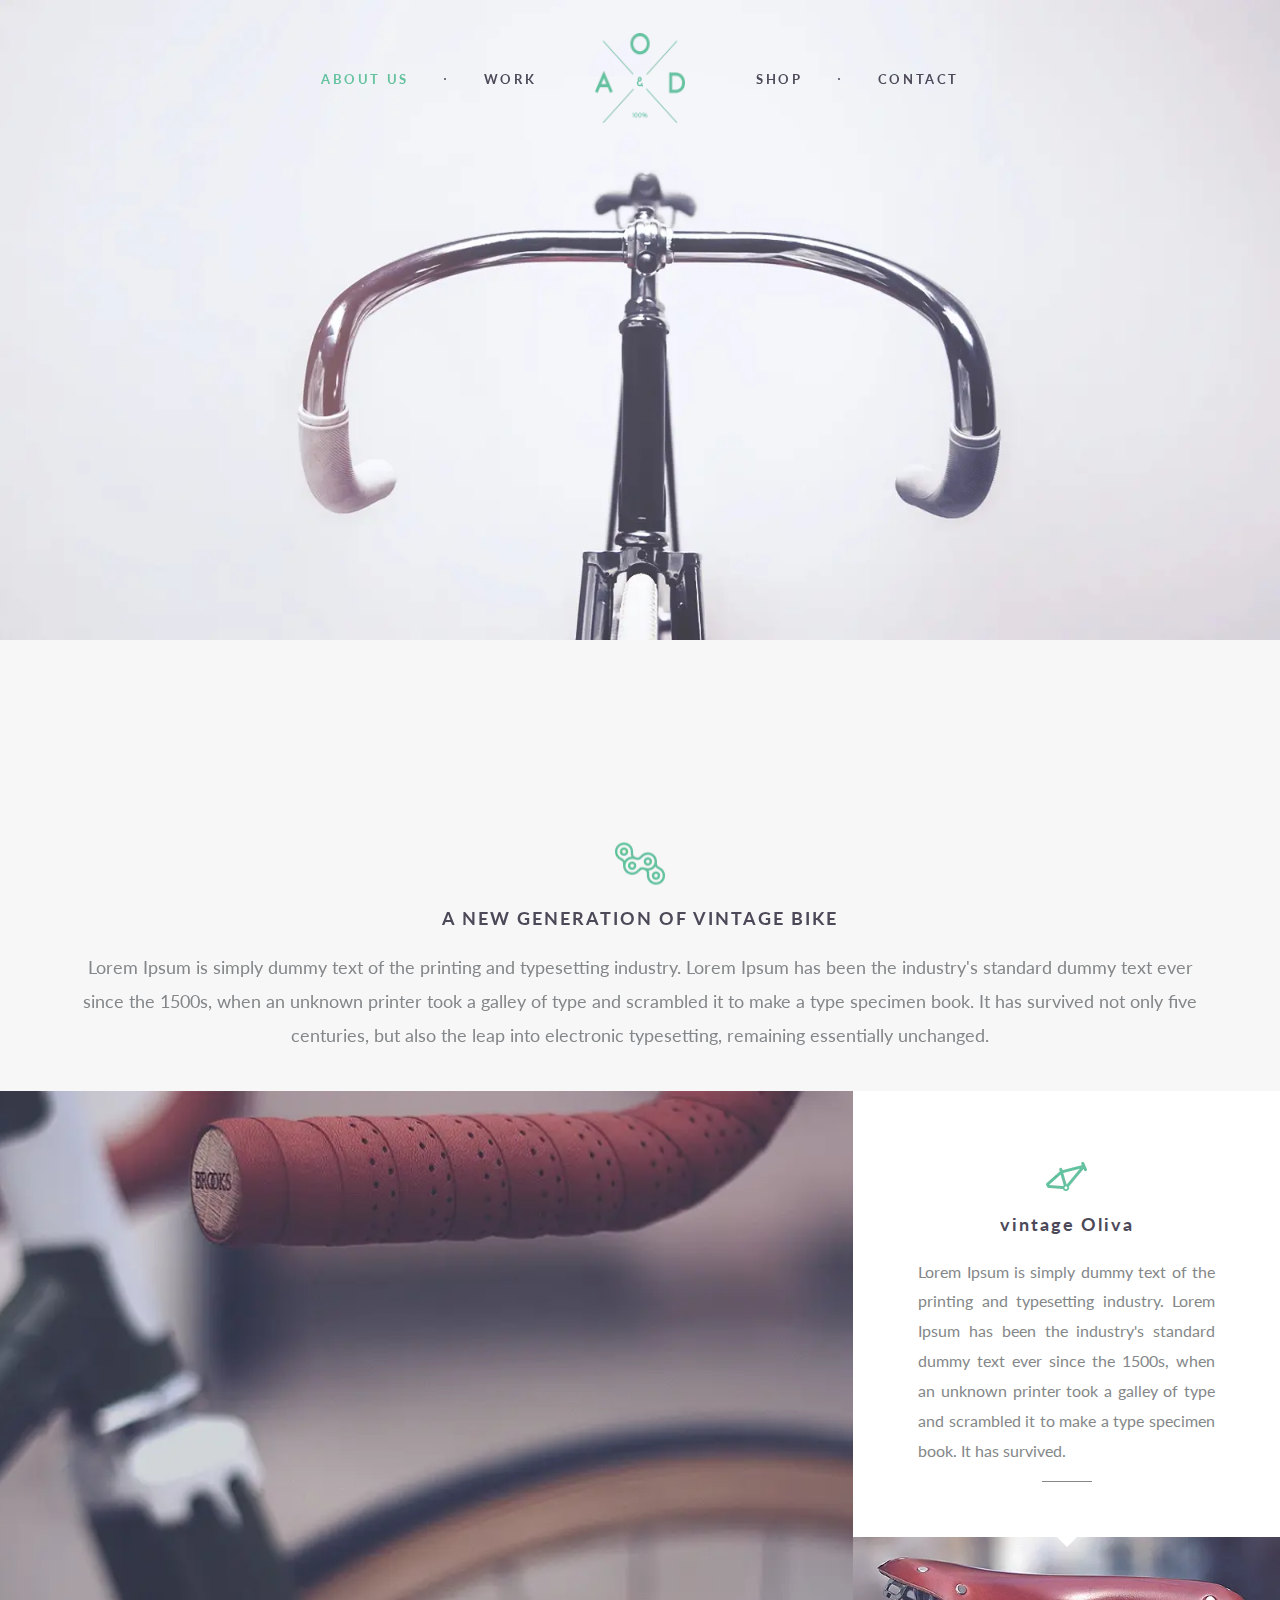
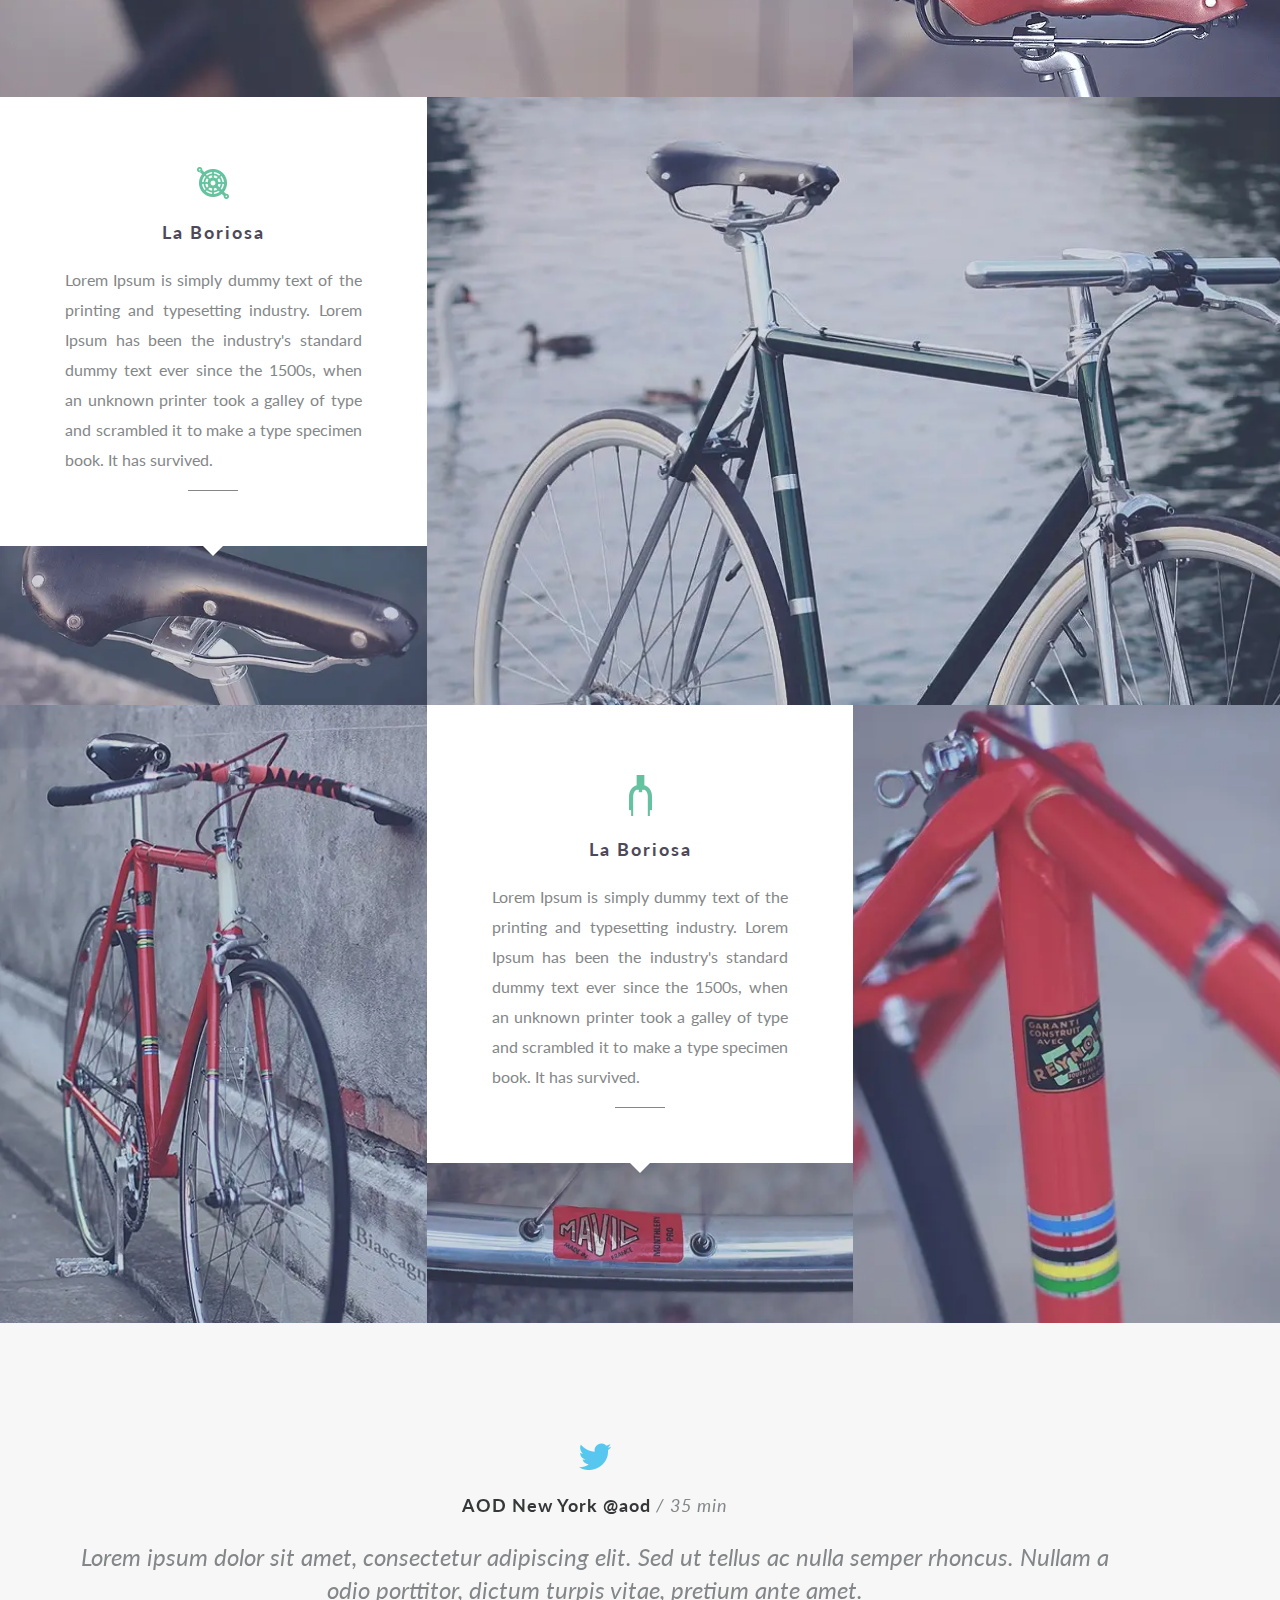
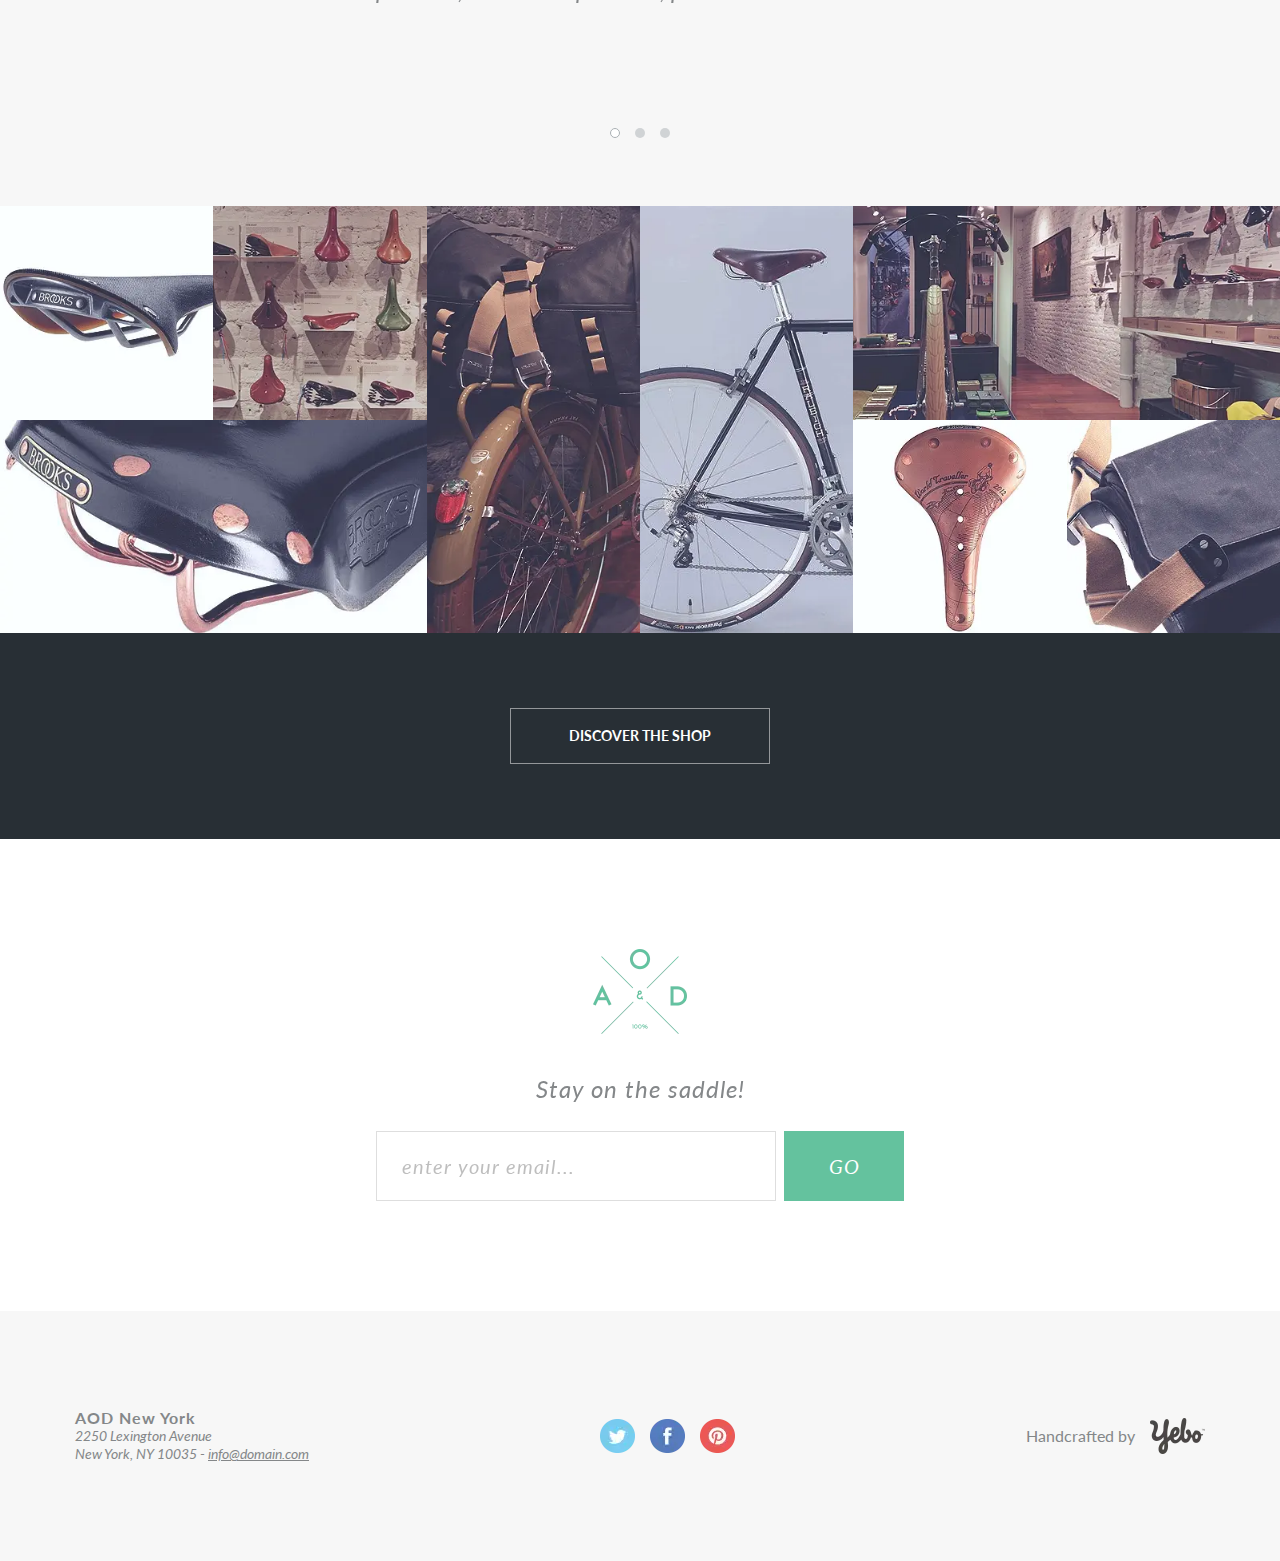
<file: index.html>
<!doctype html>
<html>

<head>
	<title>AOD</title>
	<meta charset="UTF-8">
	<meta name="format-detection" content="telephone=no">
	<!-- <style>body{opacity: 0;}</style> -->
	<link rel="stylesheet" href="css/style.min.css?_v=20240823095258">
	<link rel="shortcut icon" href="favicon.ico">
	<!-- <meta name="robots" content="noindex, nofollow"> -->
	<meta name="viewport" content="width=device-width, initial-scale=1.0">
</head>

<body>
	<div class="wrapper">
		<main class="page">
			<header class="header">
				<div class="header__container">
					<div class="header__menu menu">
						<button type="button" class="menu__icon icon-menu"><span></span></button>
						<nav class="menu__body">
							<ul class="menu__list">
								<li data-goto-header data-goto=".generation" class="menu__item"><a href="" class="menu__link">about us </a></li>
								<li data-goto-header data-goto=".brands" class="menu__item"><a href="" class="menu__link">work</a></li>
								<li data-goto-header data-goto=".shop" class="menu__item"><a href="" class="menu__link">shop </a></li>
								<li data-goto-header data-goto=".subscribe" class="menu__item"><a href="" class="menu__link">contact</a></li>
							</ul>
						</nav>
					</div>
					<a href="" data-goto-header data-goto=".main-screen" class="header__logo "><img src="img/logo.webp" alt="logo" /></a>
				</div>
			</header>

			<div class="main-screen">
				<div class="main-screen__bg">
					<img src="img/bg_main.webp" class="ibg" alt="main-screen" />
				</div>
			</div>
			<div class="content">
				<section data-prlx-parent data-watch="navigator" data-watch-threshold="0.3" class="page__generation generation">
					<div class="generation__container">
						<div data-prlx class="generation__content content-block">
							<div class="content-block__icon">
								<img src="img/icons/title/01.webp" alt="icon" />
							</div>
							<h1 class="content-block__title">A NEW GENERATION OF VINTAGE BIKE</h1>
							<div class="content-block__text content-block__text_center">
								<p>
									Lorem Ipsum is simply dummy text of the printing and typesetting industry. Lorem
									Ipsum has been the industry's standard dummy text ever since the 1500s, when an
									unknown printer took a galley of type and scrambled it to make a type specimen
									book. It has survived not only five centuries, but also the leap into electronic
									typesetting, remaining essentially unchanged.
								</p>
							</div>
						</div>
					</div>
				</section>
				<section data-watch="navigator" data-watch-threshold="0.3" class="page__brands brands">
					<div class="brands__row">
						<div class="brands__column brands__column_big">
							<a href="#" class="brands__item item">
								<span class="item__logo"><img src="img/logos/01.webp" alt="image" /></span>
								<span class="item__image"><img src="img/brands/01.webp" class="ibg" alt="image" /></span>
							</a>
						</div>
						<div class="brands__column">
							<div class="brands__content content-block">
								<div class="content-block__icon">
									<img src="img/icons/title/02.webp" alt="icon" />
								</div>
								<h1 class="content-block__title">vintage Oliva</h1>
								<div class="content-block__text">
									<p>
										Lorem Ipsum is simply dummy text of the printing and typesetting industry.
										Lorem Ipsum has been the industry's standard dummy text ever since the
										1500s, when an unknown printer took a galley of type and scrambled it to
										make a type specimen book. It has survived.
									</p>
								</div>
							</div>
							<div class="brands__image">
								<img src="img/brands/02.webp" class="ibg" alt="image" />
							</div>
						</div>
					</div>
					<div class="brands__row brands__row_reverse">
						<div class="brands__column brands__column_big">
							<a href="#" class="brands__item item">
								<span class="item__logo"><img src="img/logos/02.webp" alt="image" /></span>
								<span class="item__image"><img src="img/brands/04.webp" class="ibg" alt="image" /></span>
							</a>
						</div>
						<div class="brands__column">
							<div class="brands__content content-block">
								<div class="content-block__icon">
									<img src="img/icons/title/03.webp" alt="icon" />
								</div>
								<h1 class="content-block__title">La Boriosa</h1>
								<div class="content-block__text">
									<p>
										Lorem Ipsum is simply dummy text of the printing and typesetting industry.
										Lorem Ipsum has been the industry's standard dummy text ever since the
										1500s, when an unknown printer took a galley of type and scrambled it to
										make a type specimen book. It has survived.
									</p>
								</div>
							</div>
							<div class="brands__image">
								<img src="img/brands/03.webp" class="ibg" alt="image" />
							</div>
						</div>
					</div>
					<div class="brands__row brands__row_reverse">
						<div class="brands__column">
							<a href="#" class="brands__item item">
								<span class="item__logo"><img src="img/logos/03.webp" alt="image" /></span>
								<span class="item__image"><img src="img/brands/05.webp" class="ibg" alt="image" /></span>
							</a>
						</div>
						<div class="brands__column">
							<div class="brands__content content-block">
								<div class="content-block__icon">
									<img src="img/icons/title/04.webp" alt="icon" />
								</div>
								<h1 class="content-block__title">La Boriosa</h1>
								<div class="content-block__text">
									<p>
										Lorem Ipsum is simply dummy text of the printing and typesetting industry.
										Lorem Ipsum has been the industry's standard dummy text ever since the
										1500s, when an unknown printer took a galley of type and scrambled it to
										make a type specimen book. It has survived.
									</p>
								</div>
							</div>
							<div class="brands__image">
								<img src="img/brands/06.webp" class="ibg" alt="image" />
							</div>
						</div>
						<div class="brands__column">
							<a href="#" class="brands__item item">
								<span class="item__logo"><img src="img/logos/03.webp" alt="image" /></span>
								<span class="item__image"><img src="img/brands/07.webp" class="ibg" alt="image" /></span>
							</a>
						</div>
					</div>
				</section>
				<section data-prlx-parent class="page__slider main-slider">
					<div data-prlx class="main-slider__container">
						<div class="main-slider__slider swiper">
							<!-- Частина слайдера, що рухається -->
							<div class="main-slider__wrapper swiper-wrapper">
								<!-- Слайд -->
								<div class="main-slider__slide swiper-slide">
									<div class="slide">
										<div class="slide__icon">
											<img src="img/icons/twitter.webp" alt="icon" />
										</div>
										<h1 class="slide__title">AOD New York @aod <span>/ 35 min</span></h1>
										<div class="slide__text">
											<p>
												Lorem ipsum dolor sit amet, consectetur adipiscing elit. Sed ut
												tellus ac nulla semper rhoncus. Nullam a odio porttitor, dictum
												turpis vitae, pretium ante amet.
											</p>
										</div>
									</div>
								</div>
								<div class="main-slider__slide swiper-slide">
									<div class="slide">
										<div class="slide__icon">
											<img src="img/icons/twitter.webp" alt="icon" />
										</div>
										<h1 class="slide__title">AOD New York @aod <span>/ 35 min</span></h1>
										<div class="slide__text">
											<p>
												Lorem ipsum dolor sit amet, consectetur adipiscing elit. Sed ut
												tellus ac nulla semper rhoncus. Nullam a odio porttitor, dictum
												turpis vitae, pretium ante amet.
											</p>
										</div>
									</div>
								</div>
								<div class="main-slider__slide swiper-slide">
									<div class="slide">
										<div class="slide__icon">
											<img src="img/icons/twitter.webp" alt="icon" />
										</div>
										<h1 class="slide__title">AOD New York @aod <span>/ 35 min</span></h1>
										<div class="slide__text">
											<p>
												Lorem ipsum dolor sit amet, consectetur adipiscing elit. Sed ut
												tellus ac nulla semper rhoncus. Nullam a odio porttitor, dictum
												turpis vitae, pretium ante amet.
											</p>
										</div>
									</div>
								</div>
							</div>
							<div class="main-slider__bullets"></div>
						</div>
					</div>
				</section>
				<section data-watch="navigator" data-watch-threshold="0.3" class="page__shop shop">
					<div class="shop__items">
						<div class="shop__item item-shop">
							<div class="item-shop__row">
								<a href="#" class="item-shop__link">
									<div class="item-shop__overlay">
										<img src="img/icons/bike.webp" alt="logo" />
										<p>shop now</p>
									</div>
									<img class="item-shop__image ibg" src="img/shop/01.webp" alt="Image" />
								</a>
								<a href="#" class="item-shop__link">
									<div class="item-shop__overlay">
										<img src="img/icons/bike.webp" alt="logo" />
										<p>shop now</p>
									</div>
									<img class="item-shop__image ibg" src="img/shop/02.webp" alt="Image" />
								</a>
							</div>
							<a href="#" class="item-shop__link">
								<div class="item-shop__overlay">
									<img src="img/icons/bike.webp" alt="logo" />
									<p>shop now</p>
								</div>
								<img class="item-shop__image ibg" src="img/shop/03.webp" alt="Image" />
							</a>
						</div>
						<div class="shop__item item-shop item-shop_column">
							<a href="#" class="item-shop__link">
								<div class="item-shop__overlay">
									<img src="img/icons/bike.webp" alt="logo" />
									<p>shop now</p>
								</div>
								<img class="item-shop__image ibg" src="img/shop/04.webp" alt="Image" />
							</a>
							<a href="#" class="item-shop__link">
								<div class="item-shop__overlay">
									<img src="img/icons/bike.webp" alt="logo" />
									<p>shop now</p>
								</div>
								<img class="item-shop__image ibg" src="img/shop/06.webp" alt="Image" />
							</a>
						</div>
						<div class="shop__item item-shop item-shop_reverse">
							<div class="item-shop__row">
								<a href="#" class="item-shop__link">
									<div class="item-shop__overlay">
										<img src="img/icons/bike.webp" alt="logo" />
										<p>shop now</p>
									</div>
									<img class="item-shop__image ibg" src="img/shop/08.webp" alt="Image" />
								</a>
								<a href="#" class="item-shop__link">
									<div class="item-shop__overlay">
										<img src="img/icons/bike.webp" alt="logo" />
										<p>shop now</p>
									</div>
									<img class="item-shop__image ibg" src="img/shop/09.webp" alt="Image" />
								</a>
							</div>
							<a href="#" class="item-shop__link">
								<div class="item-shop__overlay">
									<img src="img/icons/bike.webp" alt="logo" />
									<p>shop now</p>
								</div>
								<img class="item-shop__image ibg" src="img/shop/07.webp" alt="Image" />
							</a>
						</div>
					</div>
					<div class="shop__footer">
						<div class="shop__container">
							<a href="" class="shop__button button">DISCOVER THE SHOP</a>
						</div>
					</div>
				</section>
				<section data-prlx-parent data-watch="navigator" data-watch-threshold="0.8" class="page__subscribe subscribe">
					<div data-prlx class="subscribe__container">
						<a href="" class="subscribe__logo"><img src="img/logo.webp" alt="logo" /></a>
						<p class="subscribe__lable">Stay on the saddle!</p>
						<form class="subscribe__form" action="mailto:info@domain.com" method="POST">
							<input type="text" name="form[email]" data-error="Error" placeholder="enter your email... " class="subscribe__input" required />
							<button type="submit" class="subscribe__button">GO</button>
						</form>
					</div>
				</section>
			</div>
			<footer class="footer">
				<div class="footer__container">
					<div class="footer__adress">
						<p>AOD New York</p>
						<p>2250 Lexington Avenue</p>
						<p>New York, NY 10035 - <a href="mailto:info@domain.com">info@domain.com</a></p>
					</div>
					<div class="footer__social">
						<a href="#" class="footer__link">
							<img class="footer__image ibg" src="img/icons/social/01.webp" alt="Image" />
						</a>
						<a href="#" class="footer__link">
							<img class="footer__image ibg" src="img/icons/social/02.webp" alt="Image" />
						</a>
						<a href="#" class="footer__link">
							<img class="footer__image ibg" src="img/icons/social/03.webp" alt="Image" />
						</a>
					</div>
					<div class="footer__copy">
						<p class="footer__text">Handcrafted by</p>
						<a href="#" class="footer__copy-link"><img class="footer__copy-image" src="img/icons/dev.webp" alt="Image"></a>
					</div>
				</div>
			</footer>

		</main>
	</div>
	<script src="js/app.min.js?_v=20240823095258"></script>
</body>

</html>
</file>
<file: css/style.min.css>
@import url(https://fonts.googleapis.com/css?family=Lato:regular,italic,700&display=swap);*{padding:0;margin:0;border:0}*,*::after,*::before{box-sizing:border-box}*::after,*::before{display:inline-block}body,html{height:100%;min-width:320px}body{color:#848789;line-height:1;font-family:Lato;font-size:1rem;-ms-text-size-adjust:100%;-moz-text-size-adjust:100%;-webkit-text-size-adjust:100%;-webkit-font-smoothing:antialiased;-moz-osx-font-smoothing:grayscale}button,input,textarea{font-family:Lato;font-size:inherit;line-height:inherit;color:inherit;background-color:rgba(0,0,0,0)}input,textarea{width:100%}label{display:inline-block}button,option,select{cursor:pointer}a{display:inline-block;color:inherit;text-decoration:none}ul li{list-style:none}img{vertical-align:top}h1,h2,h3,h4,h5,h6{font-weight:inherit;font-size:inherit}.lock body{overflow:hidden;touch-action:none;-ms-scroll-chaining:none;overscroll-behavior:none}.wrapper{min-height:100%;display:flex;flex-direction:column;overflow:hidden}@supports (overflow:clip){.wrapper{overflow:clip}}.wrapper>main{flex:1 1 auto}.wrapper>*{min-width:0}[class*=__container]{max-width:72.5rem;margin:0 auto;padding:0 .9375rem}[class*="--gc"]{display:grid;min-width:0;grid-template-columns:.9375rem 1fr minmax(auto,70.625rem) 1fr .9375rem}[class*="--gc"]>*{min-width:0;grid-column:3/4}.icon-menu{display:none}.spollers{display:grid;gap:15px}.spollers__item{font-size:1.25rem}.spollers__title{width:100%;cursor:default;text-align:left;border:1px solid #eee;padding:.625rem .9375rem;border-radius:.3125rem;position:relative;list-style:none}.spollers__title::-webkit-details-marker,.spollers__title::marker{display:none}._spoller-init .spollers__title{cursor:pointer}._spoller-init .spollers__title::after,._spoller-init .spollers__title::before{content:"";position:absolute;right:10px;top:50%;background-color:#000;height:2px;width:15px;transition:-webkit-transform .5s ease 0s;transition:transform .5s ease 0s;transition:transform .5s ease 0s,-webkit-transform .5s ease 0s}._spoller-init .spollers__title::before{-webkit-transform:translate(-75%,-50%) rotate(40deg);transform:translate(-75%,-50%) rotate(40deg)}._spoller-init .spollers__title::after{-webkit-transform:translate(0,-50%) rotate(-40deg);transform:translate(0,-50%) rotate(-40deg)}._spoller-init .spollers__title._spoller-active::before{-webkit-transform:translateX(-75%) rotate(-40deg);transform:translateX(-75%) rotate(-40deg)}._spoller-init .spollers__title._spoller-active::after{-webkit-transform:rotate(40deg);transform:rotate(40deg)}.spollers__body{padding:1.25rem;border-radius:.3125rem;border:1px solid #eee}.ibg{width:100%;height:100%;-o-object-fit:cover;object-fit:cover}.ibg--top{-o-object-position:top;object-position:top}.ibg--bottom{-o-object-position:bottom;object-position:bottom}.ibg--left{-o-object-position:left;object-position:left}.ibg--right{-o-object-position:right;object-position:right}.ibg--contain{-o-object-fit:contain;object-fit:contain}.content-block{display:flex;flex-direction:column;align-items:center}.content-block>*:not(:last-child){margin-bottom:1.5rem}.content-block__title{font-size:1.125rem;font-weight:700;color:#4d4959;letter-spacing:.125rem}.content-block__text{text-align:justify;font-size:1rem;line-height:187.5%}.content-block__text::after{content:"";width:3.125rem;height:.0625rem;background-color:#848789;display:block;margin:.9375rem auto 0 auto}.content-block__text_center{font-size:1.125rem;line-height:188.888889%;text-align:center}.content-block__text_center::after{display:none}.brands__row{display:flex}.brands__row_reverse{flex-direction:row-reverse}.brands__row_triple{flex-direction:row;flex:0 1 33.333%}.brands__column{flex:0 1 33.333%;display:flex;flex-direction:column;justify-content:space-between}.brands__column_big{flex:0 1 66.667%}.brands__content{position:relative;height:100%}.brands__content:after{content:"";position:absolute;bottom:-.625rem;left:50%;-webkit-transform:translate(-50%,0);transform:translate(-50%,0);width:0;height:0;border-left:10px solid transparent;border-right:10px solid transparent;border-top:10px solid #fff}.item{position:relative;display:block;height:100%}.item__logo{position:absolute;width:100%;height:100%;display:flex;justify-content:center;align-items:center;opacity:0;transition:all .3s ease 0s;z-index:5}.item__logo::before{content:"";position:absolute;width:100%;height:100%;background-color:#64c29e;opacity:0;transition:all .3s ease 0s;z-index:-1}.header{position:fixed;padding:2.1875rem 0;width:100%;z-index:50;top:2.1875rem;transition:all .3s ease 0s;height:5.3125rem}.header._header-scroll{padding:.625rem 0;background-color:#f7f7f7;height:2.25rem;top:0}.header._header-scroll .header__logo{transition:all .3s ease 0s}.header._header-scroll .header__logo img{width:1.5625rem;height:1.5625rem}.header__container{display:flex;flex-direction:row-reverse;justify-content:space-between}.header__menu{display:flex}.header__logo{position:absolute;z-index:2;-webkit-transform:scale(1);transform:scale(1);transition:all .3s ease 0s;justify-self:center}.header__logo img{width:5.625rem;height:5.625rem;transition:all .3s ease 0s}.menu__list{display:flex;align-items:center}.menu__item{position:relative;padding:0 2.34375rem}.menu__item._navigator-active a{color:#64c29e}.menu__link{color:#4d4959;font-size:.8125rem;font-weight:700;text-transform:uppercase;letter-spacing:.1625rem;transition:all .3s ease 0s;position:relative}.menu__link::after{content:"";position:absolute;bottom:-.1875rem;left:50%;width:0;height:.125rem;background-color:#4d4959;transition:all .3s ease 0s}.menu-open .header__logo img{width:5.625rem;height:5.625rem;transition:all .3s ease 0s}.footer{background-color:#f7f7f7;padding:6.125rem 0}.footer__container{display:flex;align-items:center;justify-content:space-between;gap:.9375rem;flex-wrap:wrap}.footer__adress{white-space:nowrap;font-size:.875rem;line-height:128.571429%;font-style:italic}.footer__adress p:first-child{font-style:normal;font-size:1rem;font-weight:700;letter-spacing:.0625rem}.footer__adress a{text-decoration:underline}.footer__social{display:flex;justify-content:center;align-items:center;gap:.9375rem}.footer__link{transition:all .3s ease 0s}.footer__copy{display:flex;align-items:center;gap:.9375rem}.footer__text{white-space:nowrap}.page{position:absolute;width:100%;height:100%;top:0;left:0;display:flex;flex-direction:column}.page__generation{padding:7.5rem 0}.page__slider{padding:7.5rem 0 4.25rem}.page__subscribe{padding:6.875rem 0}.main-screen{position:relative}.generation{background-color:#f7f7f7}.main-slider{background-color:#f7f7f7}.main-slider__wrapper:not(:last-child){margin-bottom:5.9375rem}.main-slider__bullets{width:100%;display:flex;flex-wrap:wrap;justify-content:center;align-items:center;gap:.9375rem}.main-slider__bullets .swiper-pagination-bullet{transition:all .3s;flex:0 0 .625rem;height:.625rem;width:.625rem;border-radius:50%;background-color:#a9afb3;opacity:.5;cursor:pointer}.main-slider__bullets .swiper-pagination-bullet-active{background-color:#fff;border:.0625rem solid #a9afb3;border-radius:1.5rem;opacity:1}.main-slider .slide{display:flex;justify-content:center;align-items:center;flex-direction:column;max-width:65rem}.main-slider .slide>*{margin-bottom:1.625rem}.main-slider .slide__title{font-size:1.125rem;letter-spacing:.0625rem;font-weight:700;color:#353738}.main-slider .slide__title span{font-style:italic;font-weight:400;color:#848789}.main-slider .slide__text{font-size:1.5rem;font-style:italic;line-height:141.666667%;text-align:center}.shop__footer{background:#282f35}.shop__container{display:flex;justify-content:center;align-items:center}.shop__items{display:flex}.shop__button{display:inline-flex;padding:1.25rem 3.625rem;border:1px solid #94979a;font-weight:700;color:#fff;transition:all .3s ease 0s;font-size:.875rem}.item-shop{flex:0 1 33.333%;display:flex;flex-direction:column}.item-shop_column{flex-direction:row}.item-shop_reverse{flex-direction:column-reverse}.item-shop__row{display:flex}.item-shop__link{position:relative;width:100%}.item-shop__overlay{position:absolute;display:flex;flex-direction:column;width:100%;height:100%;justify-content:center;align-items:center;background-color:rgba(100,194,158,.7);opacity:0;transition:all .3s ease 0s;color:#fff;text-transform:uppercase}.item-shop__overlay img:not(:last-child){margin-bottom:.625rem}.subscribe__container{display:flex;justify-content:center;align-items:center;flex-direction:column}.subscribe__logo{margin-bottom:2.375rem}.subscribe__lable{margin-bottom:1.5625rem;font-size:1.5rem;line-height:141.666667%;font-style:italic;letter-spacing:.0625rem}.subscribe__form{display:flex;gap:.5rem}.subscribe__input{border:.0625rem solid rgba(146,146,146,.3);color:#848789;padding:1.75rem 1.5625rem;width:25rem;height:4.375rem;font-size:1.25rem;line-height:120%;letter-spacing:.0625rem;font-style:italic;outline:2px solid rgba(100,194,158,0);transition:all .3s ease 0s}.subscribe__input:focus{outline:2px solid rgba(100,194,158,.7)}.subscribe__input::-webkit-input-placeholder{color:rgba(146,146,146,.6)}.subscribe__input:-ms-input-placeholder{color:rgba(146,146,146,.6)}.subscribe__input::-ms-input-placeholder{color:rgba(146,146,146,.6)}.subscribe__input::placeholder{color:rgba(146,146,146,.6)}.subscribe__button{width:7.5rem;height:4.375rem;background-color:#64c29e;text-transform:uppercase;color:#fff;font-size:1.25rem;line-height:120%;letter-spacing:.0625rem;font-style:italic;transition:all .3s ease 0s}.swiper{overflow:hidden}.swiper-initialized{touch-action:pan-y}.swiper-wrapper{width:100%;height:100%;box-sizing:content-box;display:flex;position:relative}.swiper-vertical .swiper-wrapper{flex-direction:column}.swiper-autoheight .swiper-wrapper{align-items:flex-start}.swiper-initialized .swiper-slide{flex-shrink:0}.swiper-android .swiper-slide,.swiper-android .swiper-wrapper{-webkit-transform:translate3d(0,0,0);transform:translate3d(0,0,0)}.swiper-button-lock{display:none!important}@media (min-width:47.99875em){.header{left:0}.header__container{justify-content:center;align-items:center}.menu__item:nth-child(2){padding-right:6.875rem;padding-left:2.34375rem}.menu__item:nth-child(3){padding-left:6.875rem;padding-right:2.34375rem}.menu__item::after{content:"";width:.125rem;height:.125rem;background-color:#4d4959;position:absolute;top:50%;border-radius:50%;right:0}.menu__item:last-child::after,.menu__item:nth-child(2)::after{display:none}}@media (min-width:72.5em){.brands__content{padding-top:4.375rem}.brands__content{padding-bottom:3.4375rem}.brands__content{padding-right:4.0625rem}.brands__content{padding-left:4.0625rem}.shop__footer{padding-top:4.6875rem}.shop__footer{padding-bottom:4.6875rem}}@media (max-width:20em){.brands__content{padding-top:1.875rem}.brands__content{padding-bottom:1.5625rem}.brands__content{padding-right:1.875rem}.brands__content{padding-left:1.875rem}.shop__footer{padding-top:2.8125rem}.shop__footer{padding-bottom:2.8125rem}}@media (max-width:61.99875em){.brands__row{flex-direction:column}}@media (max-width:47.99875em){.menu__body{background-color:#f7f7f7;position:fixed;width:100%;height:100%;left:-100%;top:0;overflow:auto;padding:9.375rem .9375rem .9375rem 1.875rem;transition:left .3s}.menu__body::before{content:"";position:fixed;width:100%;height:4.375rem;left:-100%;top:0;transition:left .3s;z-index:2}.menu-open .menu__body{left:0}.menu-open .menu__body::before{left:0}.menu__list{display:flex;flex-direction:column}.icon-menu{display:block;position:relative;width:1.875rem;height:1.125rem;z-index:5}.icon-menu span,.icon-menu::after,.icon-menu::before{content:"";transition:all .3s ease 0s;right:0;position:absolute;width:100%;height:.125rem;background-color:#000}.icon-menu::before{top:0}.icon-menu::after{bottom:0}.icon-menu span{top:calc(50% - .0625rem)}.menu-open .icon-menu span{width:0}.menu-open .icon-menu::before{top:calc(50% - .0625rem);-webkit-transform:rotate(-45deg);transform:rotate(-45deg)}.menu-open .icon-menu::after{bottom:calc(50% - .0625rem);-webkit-transform:rotate(45deg);transform:rotate(45deg)}.header__logo{position:relative;width:1.25rem}.header{top:-1.25rem}.menu__list{gap:1.875rem}.footer__container{gap:1.875rem}.shop__items{flex-direction:column}}@media (max-width:47.99875em)and (any-hover:none){.icon-menu{cursor:default}}@media (max-width:37.5em){.subscribe__form{flex-direction:column}.subscribe__button{width:100%}}@media (max-width:30.625em){.footer__container{flex-direction:column}}@media (max-width:27.1875em)and (max-width:20em){.subscribe__input{width:17.5rem}}@media (min-width:20em)and (max-width:72.5em){.brands__content{padding-top:clamp(1.875rem ,.9226190476rem + 4.7619047619vw ,4.375rem)}.brands__content{padding-bottom:clamp(1.5625rem ,.8482142857rem + 3.5714285714vw ,3.4375rem)}.brands__content{padding-right:clamp(1.875rem ,1.0416666667rem + 4.1666666667vw ,4.0625rem)}.brands__content{padding-left:clamp(1.875rem ,1.0416666667rem + 4.1666666667vw ,4.0625rem)}.shop__footer{padding-top:clamp(2.8125rem ,2.0982142857rem + 3.5714285714vw ,4.6875rem)}.shop__footer{padding-bottom:clamp(2.8125rem ,2.0982142857rem + 3.5714285714vw ,4.6875rem)}}@media (max-width:27.1875em)and (min-width:72.5em){.subscribe__input{width:25rem}}@media (max-width:27.1875em)and (min-width:20em)and (max-width:72.5em){.subscribe__input{width:clamp(17.5rem ,14.6428571429rem + 14.2857142857vw ,25rem)}}@media (any-hover:hover){.item:hover .item__logo{opacity:1}.item:hover .item__logo::before{opacity:.7}.menu__link:hover{color:#64c29e}.menu__link:hover::after{width:100%;left:0;background-color:#64c29e}.footer__link:hover{-webkit-transform:scale(1.1);transform:scale(1.1);-webkit-filter:drop-shadow(0 .3125rem .1875rem rgba(0, 0, 0, .3));filter:drop-shadow(0 .3125rem .1875rem rgba(0, 0, 0, .3))}.shop__button:hover{background:rgba(100,194,158,.7)}.item-shop__overlay:hover{opacity:1}.subscribe__input:hover{border:1px solid rgba(100,194,158,.7)}.subscribe__button:hover{background-color:rgba(100,194,158,.7)}}
</file>
